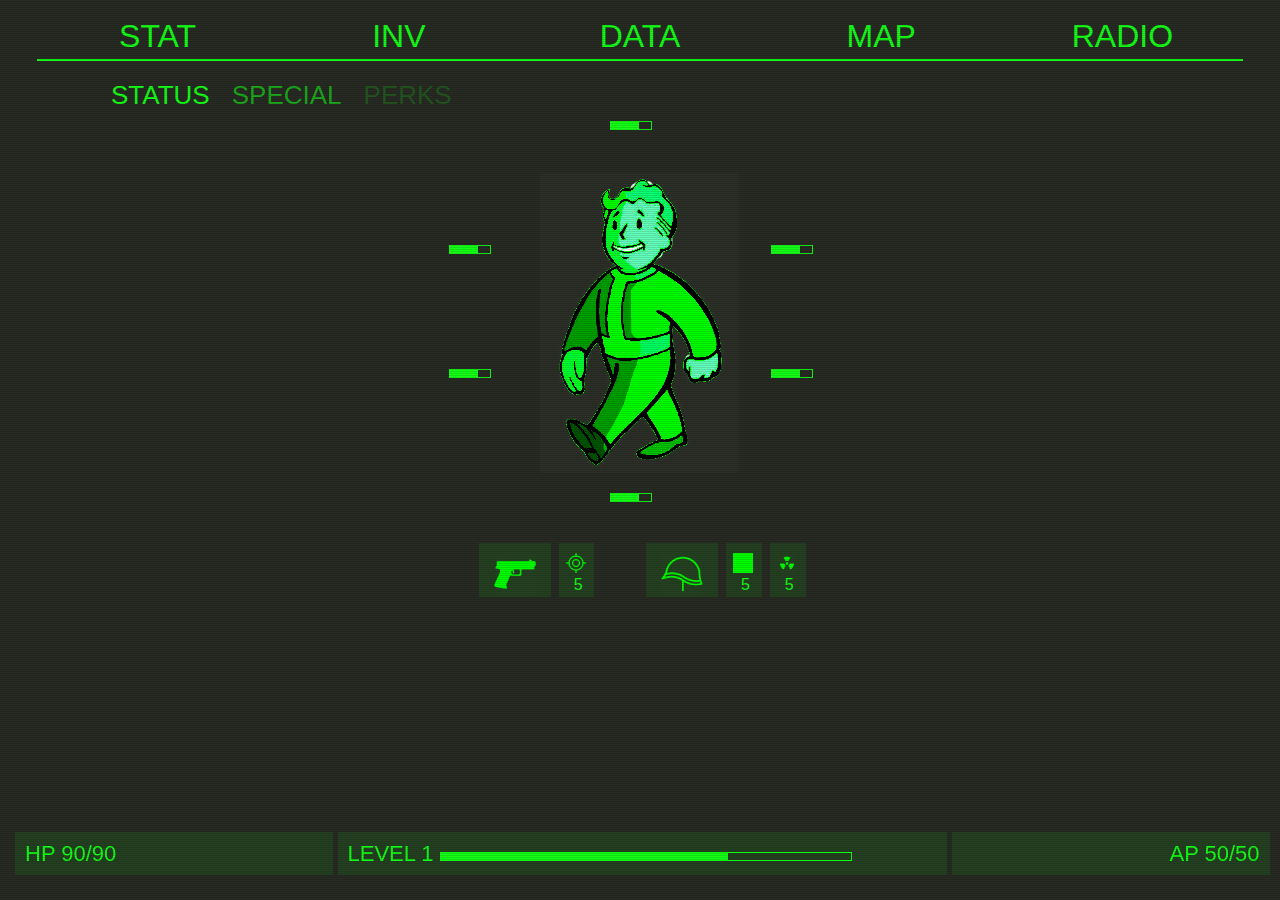
<file: index.html>
<!DOCTYPE html>
<html lang="en">
<head>
    <meta charset="UTF-8">
    <title>Pipboy</title>

    <meta name="viewport" content="width=device-width, initial-scale=1" />
    <link rel="stylesheet" href="css/tether.min.css" />
    <link rel="stylesheet" href="css/bootstrap.min.css" />
    <link rel="stylesheet" href="css/pipboy.app.css"/>

</head>

    <body>

        <nav class="navbar navbr-toggleable navbar-light nav-justified">
            <div class="navbar navbar-collapse" id="mainNav">
                <ul class="navbar-nav nav-fill">
                    <li class="nav-item active ">
                        <a href="#index.html" class="nav-link">STAT</a>
                    </li>
                    <li class="nav-item ">
                        <a href="inv.html" class="nav-link">INV</a>
                    </li>
                    <li class="nav-item ">
                        <a href="#" class="nav-link">DATA</a>
                    </li>
                    <li class="nav-item ">
                        <a href="#" class="nav-link">MAP</a>
                    </li>
                    <li class="nav-item ">
                        <a href="#" class="nav-link">RADIO</a>
                    </li>
                </ul>

            </div>
        </nav>



                    <ul class="nav nav-tabs" >
                        <li class="nav-item">
                            <a href="#status" class="nav-link" data-toggle="tab" role="tab">
                                STATUS
                            </a>
                        </li>
                        <li class="nav-item">
                            <a href="#special" class="nav-link" data-toggle="tab">
                                SPECIAL
                            </a>
                        </li>
                        <li class="nav-item">
                            <a href="#perks" class="nav-link" data-toggle="tab">
                                PERKS
                            </a>
                        </li>
                    </ul>

                    <div class="tab-content">
                        <div class="tab-pane active" id="status" role="tabpanel">
                            <div class="centre-image">
                                <img src="vb.png" />
                            </div>
                            <div class="stat-bars">
                            <div class="row">
                                <div class="col-12">
                                    <div class="stat-bar">
                                        <div class="level-progress" width="70%">
                                            <div class="level-progress-indicator" width="70"></div>
                                        </div>
                                    </div>
                                </div>
                            </div>

                            <div class="row">
                                <div class="col-3">
                                    <div class="stat-bar">
                                        <div class="level-progress" width="30%">
                                            <div class="level-progress-indicator" width="30"></div>
                                        </div>
                                    </div>
                                </div>

                                <div class="col-6">

                                </div>

                                <div class="col-3">
                                    <div class="stat-bar">
                                        <div class="level-progress" width="80%">
                                            <div class="level-progress-indicator" width="80"></div>
                                        </div>
                                    </div>
                                </div>
                            </div>

                            <div class="row">
                                <div class="col-3">
                                    <div class="stat-bar">
                                        <div class="level-progress" width="50%">
                                            <div class="level-progress-indicator" width="50"></div>
                                        </div>
                                    </div>
                                </div>

                                <div class="col-6">

                                </div>

                                <div class="col-3">
                                    <div class="stat-bar">
                                        <div class="level-progress" width="10%"!important>
                                            <div class="level-progress-indicator" width="10"></div>
                                        </div>
                                    </div>
                                </div>
                            </div>

                            <div class="row last-row">
                                <div class="col-12">
                                    <div class="stat-bar">
                                        <div class="level-progress" width="90%">
                                            <div class="level-progress-indicator" width="90"></div>
                                        </div>
                                    </div>
                                </div>
                            </div>
                            </div>

                            <div class="row status-numbers">
                                <div class="spacer transparent">

                                </div>
                                <div class="col-2 ">
                                    <img src="pistol-gun-weapon-game-army-military-512.png" class="img-responsive gun" />
                                </div>
                                <div class="col-1">
                                    <div class="icon">
                                        <img src="shooting-clipart-pointer-2.png" class="img-responsive shooter" />
                                    </div>
                                    <div class="points">5</div>
                                </div>
                                <div class="col-1 transparent">

                                </div>
                                <div class="col-2">
                                    <img src="55-512.png" class="img-responsive helmet" />
                                </div>
                                <div class="col-1">
                                    <div class="icon">
                                        <img src="charge.png" class="img-responsive charge" />
                                    </div>
                                    <div class="points">5</div>
                                </div>
                                <div class="col-1">
                                    <div class="icon">
                                        <img src="radiati.png" class="img-responsive radiation" />
                                    </div>
                                    <div class="points">5</div>
                                </div>
                                <div class="col-2">

                                </div>
                            </div>

                        </div>
                        <div class="tab-pane" id="special" role="tabpanel">

                        </div>
                        <div class="tab-pane" id="perks" role="tabpanel">

                        </div>
                    </div>

        <navbar class="navbar navbar-light pip-footer">
            <div class="row" style="margin:0px">
                <div class="col-3">
                    HP 90/90
                </div>
                <div class="col-6">
                    <span>LEVEL 1</span>
                    <div class="level-progress">
                        <div class="level-progress-indicator" width="70%">

                        </div>
                    </div>
                </div>
                <div class="col-3 text-right">
                    AP 50/50
                </div>
            </div>
        </navbar>

    <script src="js/jquery-3.3.1.min.js"></script>
    <script src="js/tether.min.js"></script>
    <script src="js/bootstrap.min.js" ></script>
    <script src="js/pipboy.app.js"></script>

    </body>

</html>
</file>
<file: css/pipboy.app.css>
@font-face{
    font-face: Pipboy;
    src: url(../monofonto.ttf);
}

body {
    font-family: Pipboy, sans-serif;
    color: #14fe17;
    background: #272b23;
}

body::after{
    height: 100%;
    width: 100%;
    content:"";
    position: absolute;
    top: 0px;
    bottom: 0px;
    background: repeating-linear-gradient(0deg,rgba(0,0,0,.4),rgba(0,0,0,.4) 1px ,transparent 1px ,transparent 2px);
    opacity: .3;
    z-index: 10000000;
    pointer-events: none;
}



ul > li.nav-item > a.nav-link, ul > li.navbar-item > .nav-link {
    color: #14fe17 !important;
    font-size: 32px;
    line-height: 25px !important;
    padding-bottom: 5px;
    text-align: center;
}

.centre-image {
    position: absolute;
    margin-left: 100px;
}

.centre-image img{
    position: relative;
    margin: auto;
    max-height: 300px;
    display: block;
    margin-top: 60px;
    filter: grayscale(1) sepia(100%) hue-rotate(55deg) saturate(7) brightness(1) contrast(3);
}

.pip-footer{
    display: block;
    position: fixed;
    bottom: 10px;
    margin: 10px 10px !important;
    width: 100%;
    padding: 5px;
    font-size: 22px;
}

.pip-footer .col-6 ,.pip-footer .col-3 {
    background: #14fe171a;
    padding: 5px 10px;
}

#mainNav {
    text-align: center;
}

ul > li.nav-item.active > a.nav-link::before {

}

.navbar-nav {
    width: 100%;
    border-bottom: 2px solid;
    margin: 0px 5px;
    flex-direction: row;
    width: 100%;
    text-align: center;
    font-size: 32px;
    line-height: 25px;
    padding-bottom: 5px;
}

ul.nav.nav-tabs {
    margin-left: 100px;
}


.nav.nav-tabs {
    border: none;
    background: #272b23;
}

.nav.nav-tabs > li > a {
    font-size: 26px !important;
    padding: 5px 10px;
}

.nav.nav-tabs > li:nth-child(2) > a {
    opacity: .6;
}

.nav.nav-tabs > li:nth-child(3) > a {
    opacity: .2;
}

.nav.nav-tabs > .nav-item > .nav-link:hover {
    border: 1px solid transparent;
}

.level-progress {
    height: 9px;
    border: 1px solid;
    display: inline-block;
    width: 70%;
}

.level-progress-indicator {
    width: 70%;
    height: 8px;
    background: #14fe17;
    border: 1px solid;
}

.pip-footer .col-6 {
    margin: 0px 5px;
    flex: 0 0 48%;
    max-width: 50%;
}

.stat-bar {
    width: 60px;
    margin: auto;
}

#status {
    max-width: 400px;
    margin: auto;
}

.stat-bars > .row {
    margin-bottom: 100px;
}

.row.last-row {
    margin-bottom: 30px;
}

.status-numbers .col-1, .status-numbers .col-2 {
    background: #14fe171a;
    margin: 4px;
}

.status-numbers .col-1.transparent , .status-numbers .col-2.transparent {
    background: transparent;
}

.row .col-2 .img-responsive,  .row .col-1 .img-responsive{
    width: 100%;
    margin-top: 10px;
}

.row .col-1 .img-responsive {
    width: 20px;
    margin-left: -8px;
}

.spacer {
    margin-left: 50px;
}

.row.status-numbers {
    margin-bottom: 25px;
}

.status-numbers img {
    filter: grayscale(1) brightness(200) contrast(0) sepia(100%) hue-rotate(55deg) saturate(20);
}


.item-list {
    float: left;
    padding: 0px;
    list-style: none;
    margin: 0px;
}

#status1 {
    max-width: 400px;
    margin: 20px 100px;
    max-height: 480px;
}

.item-list li a {
    display: block;
    width: 300px;
    padding: 5px 10px;
    border-radius: 2px;
    color: #14fe17;
}

.item-list li a:hover {
    text-decoration: none;
    background: #14fe17;
    color: #272b23;
}

.item-stats {
    position: absolute;
    right: 40px;
    bottom: 150px;
    width: 300px;
}

.tab-pane.full {
    height: calc(100vh - 180px);
}

.item-stats .row {
    margin: 2px;
}

.pull-left {
    float: left;
}

.pull-right {
    float: right;
}

.item-stats .row .col-12 {
    background: #14fe171a;
}
</file>
